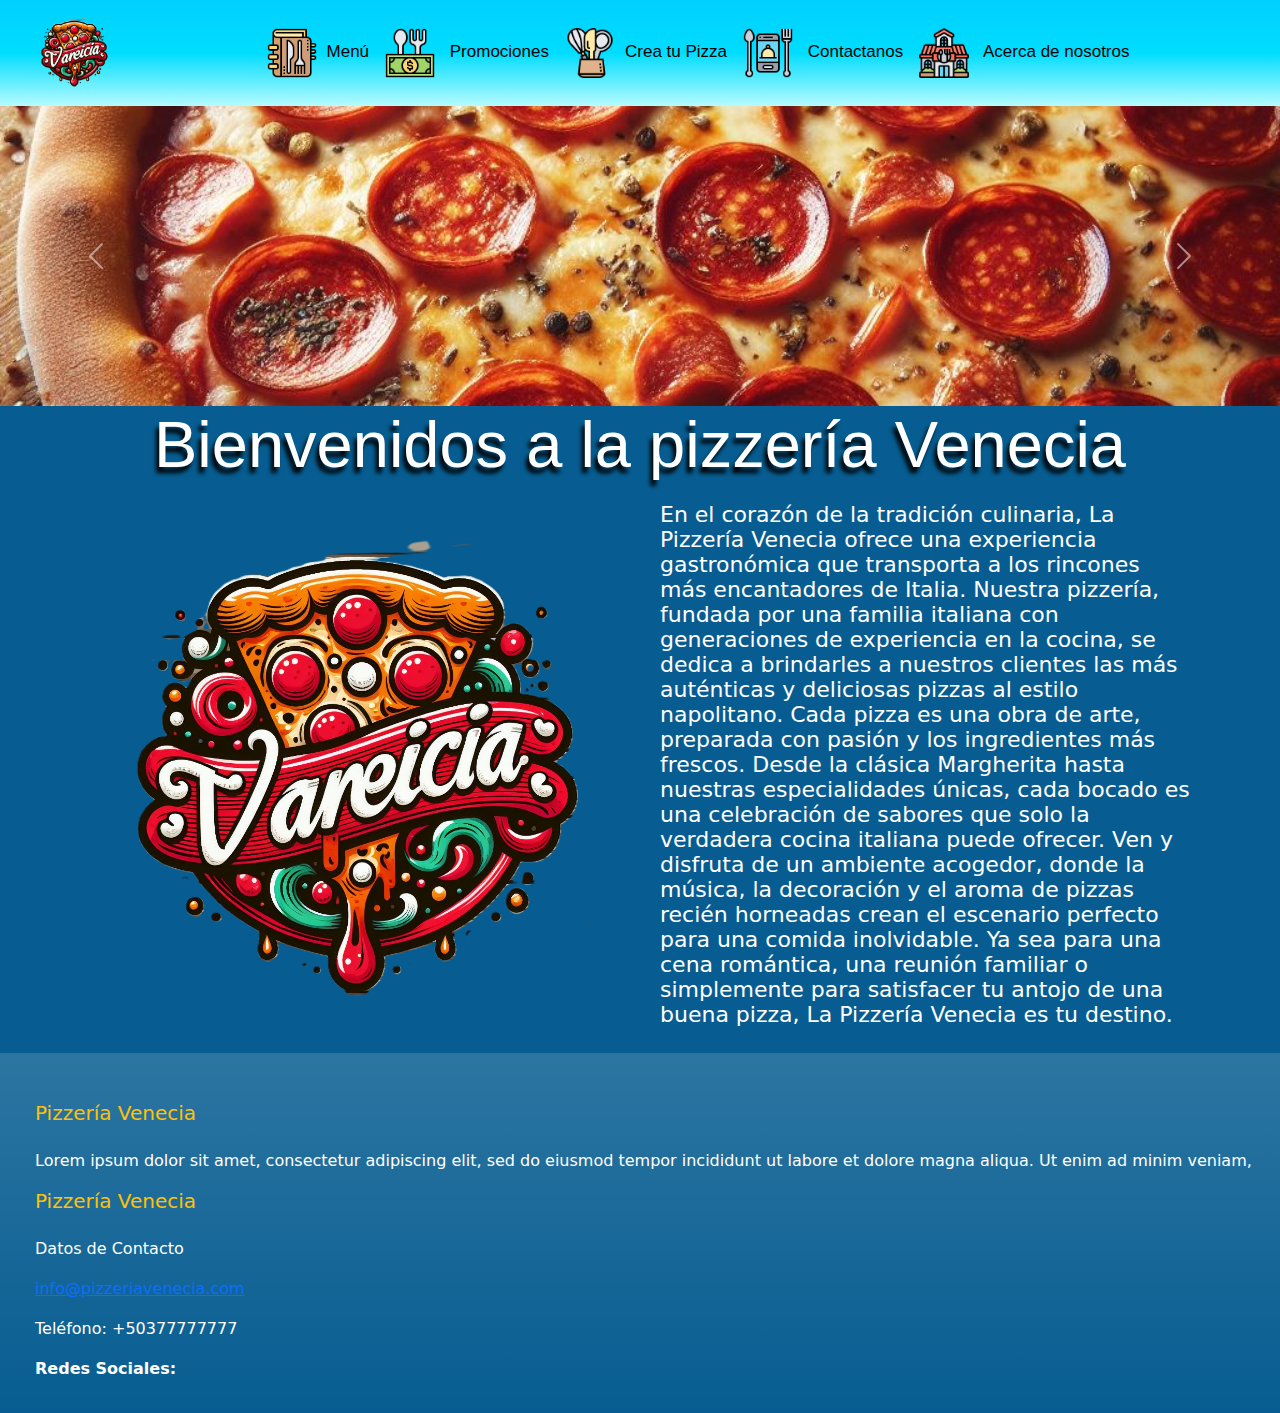
<file: Desafio1/Index.html>
<!doctype html>
<html lang="en">
  <head>
    <meta charset="utf-8">
    <meta name="viewport" content="width=device-width, initial-scale=1">
    <link rel="stylesheet" href="css/bootstrap.min.css">
    <link rel="stylesheet" href="css/style.css">
    <link rel="shortcut icon" href="img/Logopizzaicon.ico">
    <title>Pizzería Venecia</title>
    <nav class="navbar navbar-expand-lg">
        <div class="container-fluid">
          <a class="navbar-brand" href="Index.html" style="position: relative; width: 100px;">
            <div class="container-fluid" style="margin-right: -150px; margin-left: 10px;">
            <img src="img/Logopizza.png" alt="logo1" width="80px">
            </div>
          </a>
          <button class="navbar-toggler" type="button" data-bs-toggle="collapse" data-bs-target="#navbarSupportedContent" aria-controls="navbarSupportedContent" aria-expanded="false" aria-label="Toggle navigation" style="color: rgb(255, 64, 0); background: radial-gradient(rgb(246, 116, 116), yellow);">
            <span class="navbar-toggler-icon"></span>
          </button>
          <div class="collapse navbar-collapse" id="navbarSupportedContent">        
            <ul class="navbar-nav mx-auto mb-2 mb-lg-0">
              <li class="nav-item" >
                <a class="nav-link" aria-current="page" href="pages/productos.html"><img src="img/menu.png" class="imagevar"  width="50px">Menú</a>
              </li>
              <li class="nav-item">
                <a class="nav-link" href="pages/promociones.html"><img src="img/promo.png" class="imagevar" width="50px"> Promociones</a>
              </li>
              <li class="nav-item">
                <a class="nav-link" href="pages/Creatupizza.html"><img src="img/creatupizza.png" class="imagevar" width="50px">Crea tu Pizza</a>
              </li>
              <li class="nav-item">
                <a class="nav-link" href="pages/Contactanos.html"><img src="img/contactanos.png" class="imagevar" width="50px"> Contactanos</a>
              </li>
              <li class="nav-item">
                <a class="nav-link" href="pages/Acercade.html"><img src="img/about.png" class="imagevar" width="50px"> Acerca de nosotros</a>
              </li>
            </ul>
          </div>
        </div>
      </nav>
  </head>
  <body>
    <script src="js/bootstrap.min.js"></script>
    <div id="carouselExampleInterval" class="carousel slide" data-bs-ride="carousel">
        <div class="carousel-inner">
          <div class="carousel-item active" data-bs-interval="3000">
            <img src="img/Peperoni.jpeg" class="d-block w-100" style="height: 300px; object-fit:cover;" alt="...">
          </div>
          <div class="carousel-item" data-bs-interval="3000">
            <img src="img/pastas.jpeg" class="d-block w-100" style="height: 300px; object-fit: cover;" alt="...">
          </div>
          <div class="carousel-item" data-bs-interval="3000">
            <img src="img/pastelqueso.jpeg" class="d-block w-100" style="height: 300px; object-fit:cover;" alt="...">
          </div>
        </div>
        <button class="carousel-control-prev" type="button" data-bs-target="#carouselExampleInterval" data-bs-slide="prev">
          <span class="carousel-control-prev-icon" aria-hidden="true"></span>
          <span class="visually-hidden">Previous</span>
        </button>
        <button class="carousel-control-next" type="button" data-bs-target="#carouselExampleInterval" data-bs-slide="next">
          <span class="carousel-control-next-icon" aria-hidden="true"></span>
          <span class="visually-hidden">Next</span>
        </button>
      </div>
    </div>
    <h1 class="info">Bienvenidos a la pizzería Venecia</h1>
    <div class="container">
      <section class="About">
          <div class="about-image">
              <img src="img/Logopizza.png">
          </div>
          <div class="about-content">
              <p>En el corazón de la tradición culinaria, La Pizzería Venecia ofrece una experiencia gastronómica que transporta a los rincones más encantadores de Italia. Nuestra pizzería, fundada por una familia italiana con generaciones de experiencia en la cocina, se dedica a brindarles a nuestros clientes las más auténticas y deliciosas pizzas al estilo napolitano.
                Cada pizza es una obra de arte, preparada con pasión y los ingredientes más frescos. Desde la clásica Margherita hasta nuestras especialidades únicas, cada bocado es una celebración de sabores que solo la verdadera cocina italiana puede ofrecer.                
                Ven y disfruta de un ambiente acogedor, donde la música, la decoración y el aroma de pizzas recién horneadas crean el escenario perfecto para una comida inolvidable. Ya sea para una cena romántica, una reunión familiar o simplemente para satisfacer tu antojo de una buena pizza, La Pizzería Venecia  es tu destino.</p>
          </div>
      </section>
      </div>
    </body>
    <footer class="bg-gradient text-white pt-5 pb-3" >
              <div class=" text-lg-start" style="margin-left: 35px;">
            <h5 class="mb-4 font-weight-bold text-warning " style="text-align: start;">Pizzería Venecia</h5>
            <p>Lorem ipsum dolor sit amet, consectetur adipiscing elit, sed do eiusmod tempor incididunt ut labore et dolore magna aliqua. Ut enim ad minim veniam,</p>
            <h5 class="mb-4 font-weight-bold text-warning">Pizzería Venecia</h5>
            <p>
              <a>Datos de Contacto</a>
                <p><a href="mailto:info@pizzeriavenecia.com">info@pizzeriavenecia.com</a></p>
                <p><a>Teléfono: +50377777777</a></p>
                <p><strong>Redes Sociales:</strong></p>
              </a>
            </p>

          </div>

          </div>
        </div>
      </div>
    </footer>
</html>
</file>
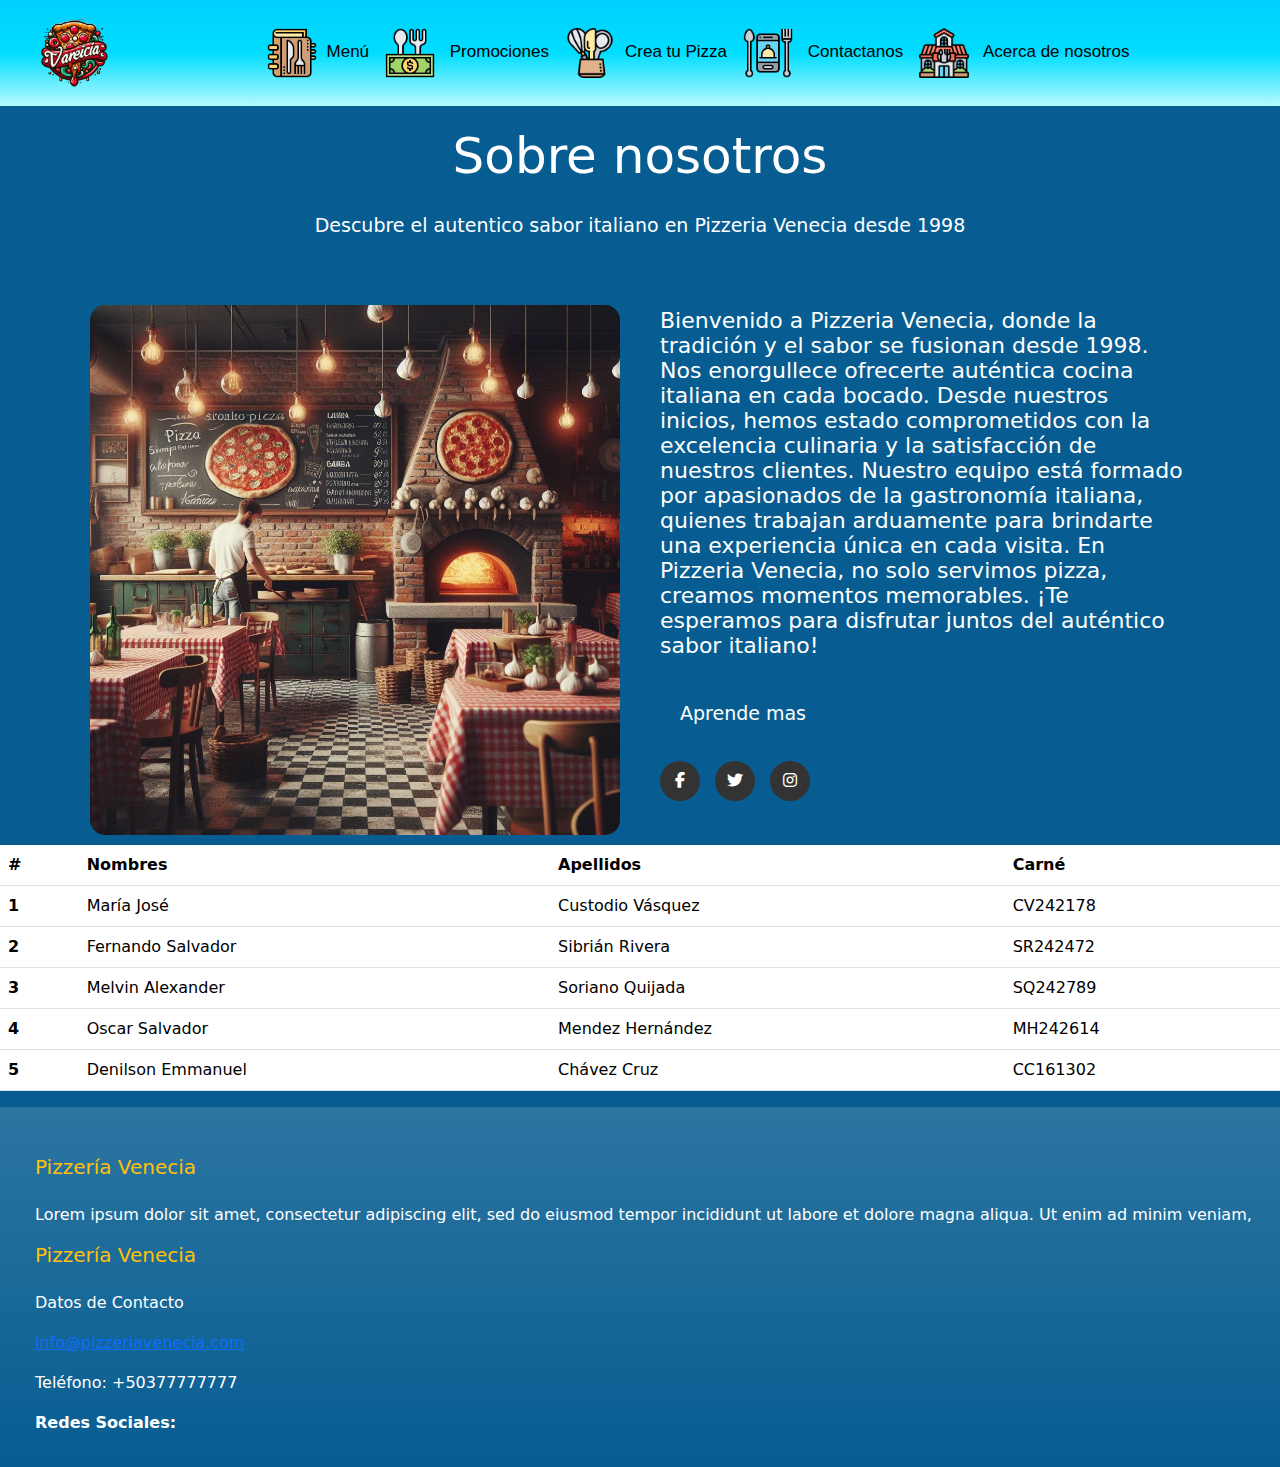
<file: Desafio1/pages/Acercade.html>
<!doctype html>
<html lang="en">
  <head>
    <meta charset="utf-8">
    <meta name="viewport" content="width=device-width, initial-scale=1">
    <link rel="stylesheet" type="text/css" href="https:/cdnjs.cloudflare.com/ajax/libs/font-awesome/6.3.0/css/all.min.css">
    <link rel="stylesheet" href="../css/bootstrap.min.css">
    <link rel="stylesheet" href="../css/style.css">
    <link rel="shortcut icon" href="../img/Logopizzaicon.ico">
    <title>Pizzería Venecia</title>
    <nav class="navbar navbar-expand-lg">
        <div class="container-fluid">
          <a class="navbar-brand" href="../Index.html" style="position: relative; width: 100px;">
            <div class="container-fluid" style="margin-right: -150px; margin-left: 10px;">
            <img src="../img/Logopizza.png" alt="logo1" width="80px">
            </div>
          </a>
          <button class="navbar-toggler" type="button" data-bs-toggle="collapse" data-bs-target="#navbarSupportedContent" aria-controls="navbarSupportedContent" aria-expanded="false" aria-label="Toggle navigation" style="color: rgb(255, 64, 0); background: radial-gradient(rgb(246, 116, 116), yellow);">
            <span class="navbar-toggler-icon"></span>
          </button>
          <div class="collapse navbar-collapse" id="navbarSupportedContent">        
            <ul class="navbar-nav mx-auto mb-2 mb-lg-0">
              <li class="nav-item" >
                <a class="nav-link" aria-current="page" href="../pages/productos.html"><img src="../img/menu.png" class="imagevar"  width="50px">Menú</a>
              </li>
              <li class="nav-item">
                <a class="nav-link" href="../pages/promociones.html"><img src="../img/promo.png" class="imagevar" width="50px"> Promociones</a>
              </li>
              <li class="nav-item">
                <a class="nav-link" href="../pages/Creatupizza.html"><img src="../img/creatupizza.png" class="imagevar" width="50px">Crea tu Pizza</a>
              </li>
              <li class="nav-item">
                <a class="nav-link" href="../pages/Contactanos.html"><img src="../img/contactanos.png" class="imagevar" width="50px"> Contactanos</a>
              </li>
              <li class="nav-item">
                <a class="nav-link" href="../pages/Acercade.html"><img src="../img/about.png" class="imagevar" width="50px"> Acerca de nosotros</a>
              </li>
            </ul>
          </div>
        </div>
      </nav>
  </head>
<body>
  <script src="../js/bootstrap.min.js"></script>
    <div class="heading">
<h1>Sobre nosotros</h1>
<p>Descubre el autentico sabor italiano en Pizzeria Venecia desde 1998</p>
</div>
<div class="container">
        <section class="About">
            <div class="about-image">
                <img src="../img/about.jpeg">
            </div>
            <div class="about-content">
                <p>Bienvenido a Pizzeria Venecia, donde la tradición y el sabor se fusionan desde 1998. Nos enorgullece ofrecerte auténtica cocina italiana en cada bocado. Desde nuestros inicios, hemos estado comprometidos con la excelencia culinaria y la satisfacción de nuestros clientes. Nuestro equipo está formado por apasionados de la gastronomía italiana, quienes trabajan arduamente para brindarte una experiencia única en cada visita. En Pizzeria Venecia, no solo servimos pizza, creamos momentos memorables. ¡Te esperamos para disfrutar juntos del auténtico sabor italiano!</p>
                <a href="" class="read-more">Aprende mas</a>
                <div class="social-links">
                    <br>
                    <a href="#"><i class="fab fa-facebook-f"></i></a>
                    <a href="#"><i class="fab fa-twitter"></i></a>
                    <a href="#"><i class="fab fa-instagram"></i></a>
                </div>
            </div>
        </section>
        </div>
    </div>
</div> 
<table class="table">
  <thead>
    <tr>
      <th scope="col">#</th>
      <th scope="col">Nombres</th>
      <th scope="col">Apellidos</th>
      <th scope="col">Carné</th>
    </tr>
  </thead>
  <tbody>
    <tr>
      <th scope="row">1</th>
      <td>María José</td>
      <td>Custodio Vásquez</td>
      <td>CV242178</td>
    </tr>
    <tr>
      <th scope="row">2</th>
      <td>Fernando Salvador</td>
      <td>Sibrián Rivera</td>
      <td>SR242472</td>
    </tr>
    <tr>
      <th scope="row">3</th>
      <td> Melvin Alexander</td>
      <td>Soriano Quijada</td>
      <td>SQ242789</td>
    </tr>
    <tr>
      <th scope="row">4</th>
      <td>Oscar Salvador</td>
      <td>Mendez Hernández</td>
      <td>MH242614</td>
    </tr>
    <tr>
      <th scope="row">5</th>
      <td>Denilson Emmanuel</td>
      <td>Chávez Cruz</td>
      <td>CC161302</td>
    </tr>
  </tbody>
</table>
</body>
<footer class="bg-gradient text-white pt-5 pb-3" >
  <div class=" text-lg-start" style="margin-left: 35px;">
<h5 class="mb-4 font-weight-bold text-warning " style="text-align: start;">Pizzería Venecia</h5>
<p>Lorem ipsum dolor sit amet, consectetur adipiscing elit, sed do eiusmod tempor incididunt ut labore et dolore magna aliqua. Ut enim ad minim veniam,</p>
<h5 class="mb-4 font-weight-bold text-warning">Pizzería Venecia</h5>
<p>
  <a>Datos de Contacto</a>
    <p><a href="mailto:info@pizzeriavenecia.com">info@pizzeriavenecia.com</a></p>
    <p><a>Teléfono: +50377777777</a></p>
    <p><strong>Redes Sociales:</strong></p>
  </a>
</p>

</div>

</div>
</div>
</div>
</footer>
</html>
</file>
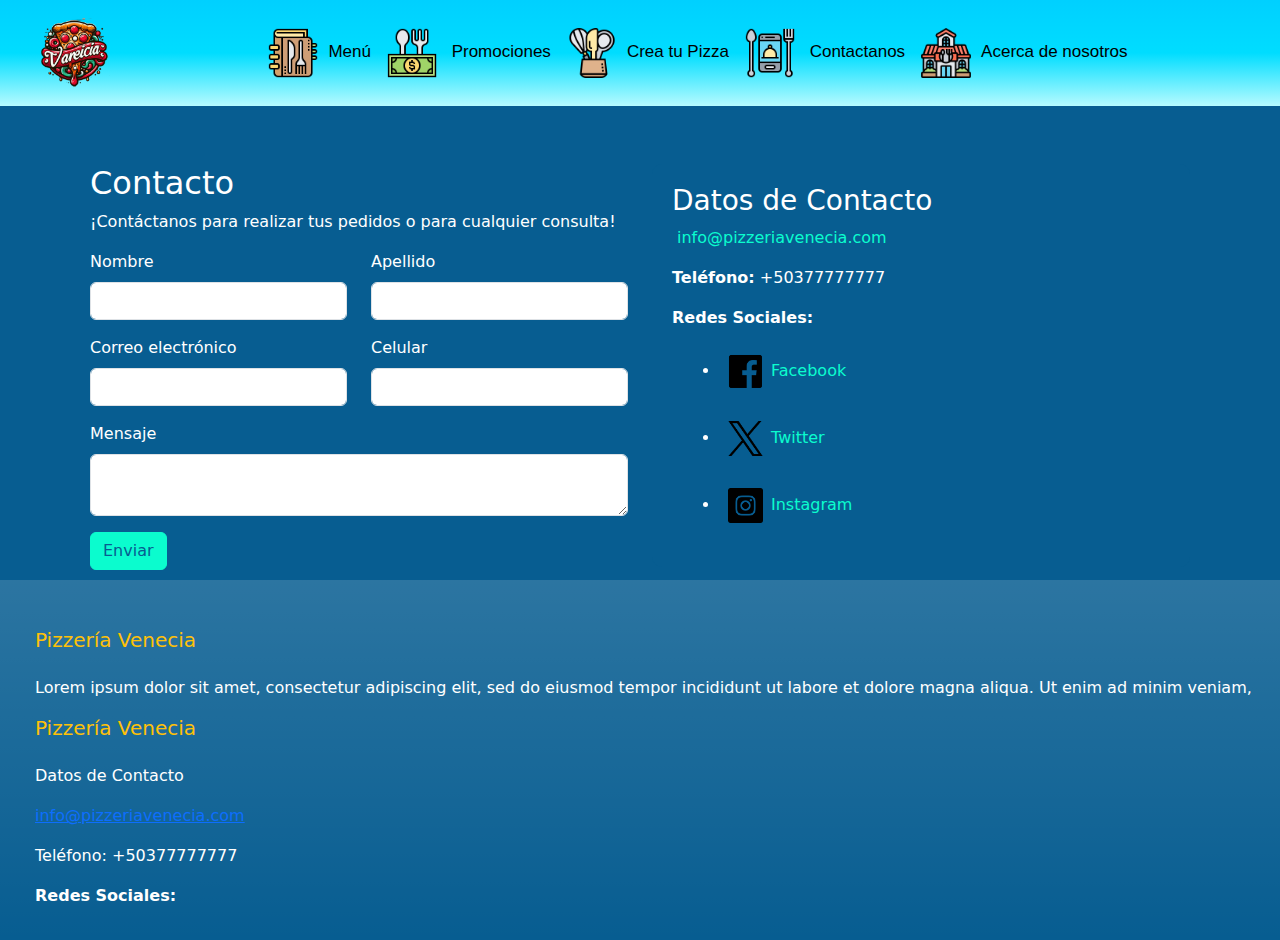
<file: Desafio1/pages/Contactanos.html>
<!DOCTYPE html>
<html lang="en">
<head>
    <meta charset="UTF-8">
    <meta name="viewport" content="width=device-width, initial-scale=1.0">
    <title>Pizzeria Venecia</title>
    <link rel="stylesheet" href="../css/bootstrap.min.css" >
    <link rel="stylesheet" href="../css/style.css">
    <link rel="shortcut icon" href="../img/Logopizzaicon.ico">
           <nav class="navbar navbar-expand-lg">
        <div class="container-fluid">
          <a class="navbar-brand" href="../Index.html" style="position: relative; width: 100px;">
            <div class="container-fluid" style="margin-right: -150px; margin-left: 10px;">
            <img src="../img/Logopizza.png" alt="logo1" width="80px">
            </div>
          </a>
          <button class="navbar-toggler" type="button" data-bs-toggle="collapse" data-bs-target="#navbarSupportedContent" aria-controls="navbarSupportedContent" aria-expanded="false" aria-label="Toggle navigation" style="color: rgb(255, 64, 0); background: radial-gradient(rgb(246, 116, 116), yellow);">
            <span class="navbar-toggler-icon"></span>
          </button>
          <div class="collapse navbar-collapse" id="navbarSupportedContent">        
            <ul class="navbar-nav mx-auto mb-2 mb-lg-0">
              <li class="nav-item" >
                <a class="nav-link" aria-current="page" href="../pages/productos.html"><img src="../img/menu.png" class="imagevar"  width="50px">Menú</a>
              </li>
              <li class="nav-item">
                <a class="nav-link" href="../pages/promociones.html"><img src="../img/promo.png" class="imagevar" width="50px"> Promociones</a>
              </li>
              <li class="nav-item">
                <a class="nav-link" href="../pages/Creatupizza.html"><img src="../img/creatupizza.png" class="imagevar" width="50px">Crea tu Pizza</a>
              </li>
              <li class="nav-item">
                <a class="nav-link" href="../pages/Contactanos.html"><img src="../img/contactanos.png" class="imagevar" width="50px"> Contactanos</a>
              </li>
              <li class="nav-item">
                <a class="nav-link" href="../pages/Acercade.html"><img src="../img/about.png" class="imagevar" width="50px">Acerca de nosotros</a>
              </li>
            </ul>
          </div>
        </div>
      </nav>
</head>
<body>
  <div class="contus">

    <div class="container mt-5">
        <div class="row">
            <div class="col-md-6">
                <h2>Contacto</h2>
                <p>¡Contáctanos para realizar tus pedidos o para cualquier consulta!</p>
                <form>
                    <div class="row mb-3">
                        <div class="col-md-6">
                            <label for="exampleInputNombre" class="form-label">Nombre</label>
                            <input type="text" class="form-control" id="exampleInputNombre">
                        </div>
                        <div class="col-md-6">
                            <label for="exampleInputApellido" class="form-label">Apellido</label>
                            <input type="text" class="form-control" id="exampleInputApellido">
                        </div>
                    </div>
                    <div class="row mb-3">
                        <div class="col-md-6">
                            <label for="exampleInputEmail" class="form-label">Correo electrónico</label>
                            <input type="email" class="form-control" id="exampleInputEmail">
                        </div>
                        <div class="col-md-6">
                            <label for="exampleInputCelular" class="form-label">Celular</label>
                            <input type="tel" class="form-control" id="exampleInputCelular">
                        </div>
                    </div>
                    <div class="mb-3">
                        <label for="exampleInputMensaje" class="form-label">Mensaje</label>
                        <textarea class="form-control" id="exampleInputMensaje"></textarea>
                    </div>
                    <button type="submit" class="btn btn-primary">Enviar</button>
                </form>
            </div>
            <div class="col-md-6">
                <div class="contact-info">
                    <h3>Datos de Contacto</h3>
                    <p><i class="fas fa-envelope"></i> <a href="mailto:info@pizzeriavenecia.com">info@pizzeriavenecia.com</a></p>
                    <p><strong>Teléfono:</strong> +50377777777</p>
                    <p><strong>Redes Sociales:</strong></p>
                    <ul>
                        <li class="lh-lg m-3"><a href="#"><img src="../img/redes/facebook.png" width="35px" class="m-2">Facebook</a></li>
                        <li class="lh-lg m-3"><a href="#"><img src="../img/redes/twiterx.png" width="35px" class="m-2">Twitter</a></li>
                        <li class="lh-lg m-3"><a href="#"><img src="../img/redes/instagram.png" width="35px" class="m-2">Instagram</a></li>
                    </ul>
                </div>
            </div>
        </div>
    </div>
  </div>
    <script src="../js/bootstrap.min.js"></script>
</body>
<footer class="bg-gradient text-white pt-5 pb-3" >
  <div class=" text-lg-start" style="margin-left: 35px;">
<h5 class="mb-4 font-weight-bold text-warning " style="text-align: start;">Pizzería Venecia</h5>
<p>Lorem ipsum dolor sit amet, consectetur adipiscing elit, sed do eiusmod tempor incididunt ut labore et dolore magna aliqua. Ut enim ad minim veniam,</p>
<h5 class="mb-4 font-weight-bold text-warning">Pizzería Venecia</h5>
<p>
  <a>Datos de Contacto</a>
    <p><a href="mailto:info@pizzeriavenecia.com">info@pizzeriavenecia.com</a></p>
    <p><a>Teléfono: +50377777777</a></p>
    <p><strong>Redes Sociales:</strong></p>
  </a>
</p>

</div>

</div>
</div>
</div>
</footer>
</html>
</file>
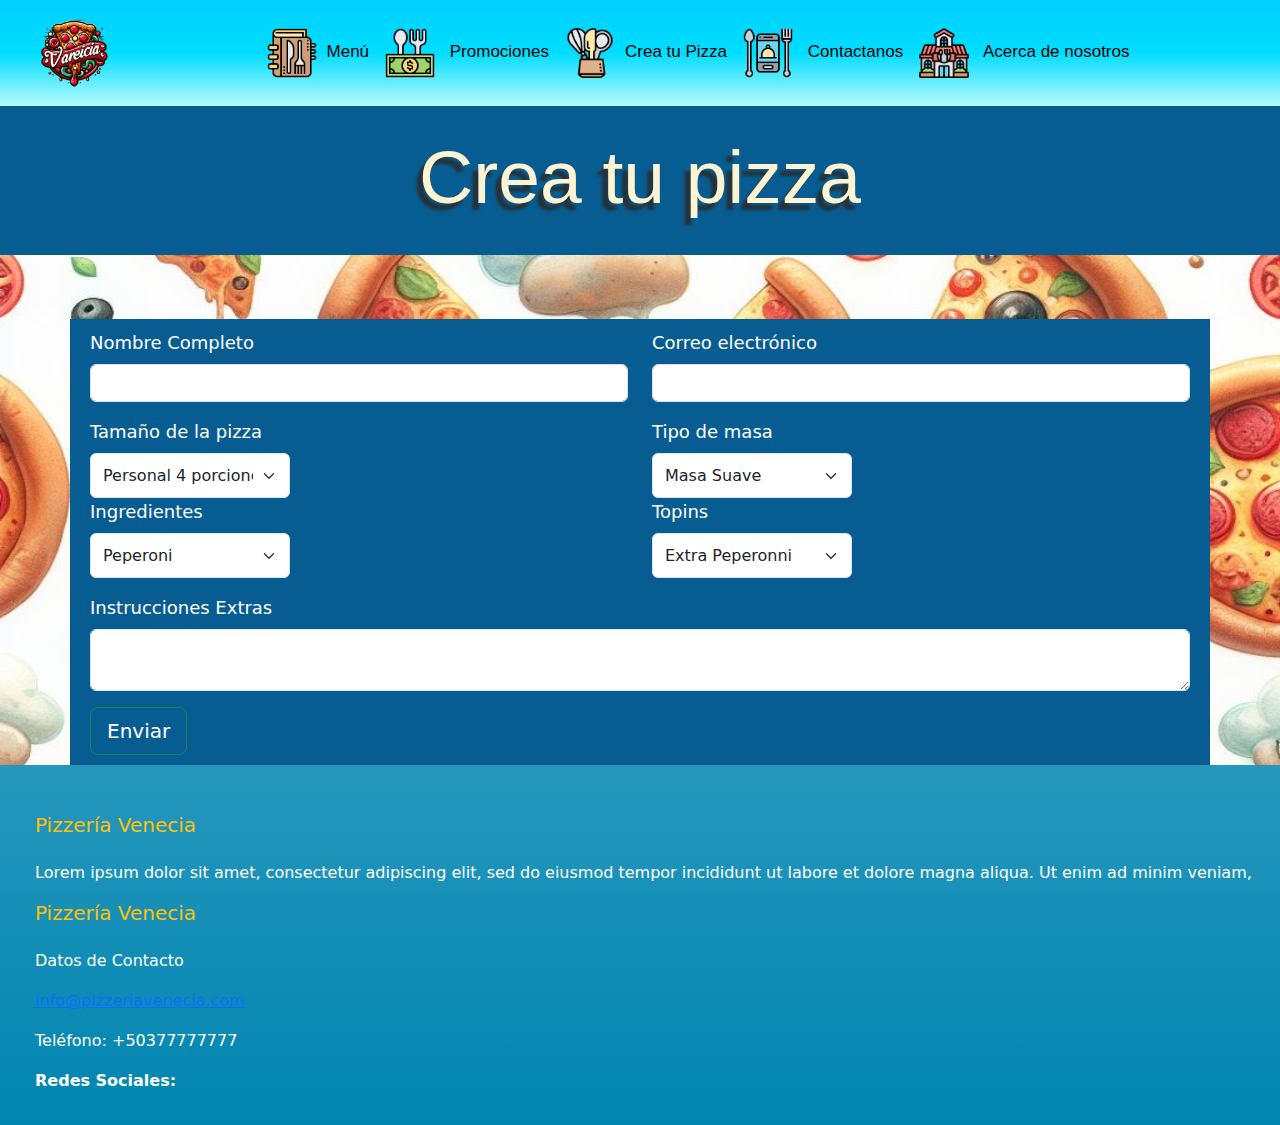
<file: Desafio1/pages/Creatupizza.html>
<!doctype html>
<html lang="en">
  <head>
    <meta charset="utf-8">
    <meta name="viewport" content="width=device-width, initial-scale=1">
    <link rel="stylesheet" href="../css/bootstrap.min.css">
    <link rel="stylesheet" href="../css/style.css">
    <link rel="shortcut icon" href="../img/Logopizzaicon.ico">

    <a rel="nav-item" href="../Index.html"></a>
    <title>Pizzería Venecia</title>
    <nav class="navbar navbar-expand-lg">
        <div class="container-fluid">
          <a class="navbar-brand" href="../Index.html" style="position: relative; width: 100px;">
            <div class="container-fluid" style="margin-right: -150px; margin-left: 10px;">
            <img src="../img/Logopizza.png" alt="logo1" width="80px">
            </div>
          </a>
          <button class="navbar-toggler" type="button" data-bs-toggle="collapse" data-bs-target="#navbarSupportedContent" aria-controls="navbarSupportedContent" aria-expanded="false" aria-label="Toggle navigation" style="color: rgb(255, 64, 0); background: radial-gradient(rgb(246, 116, 116), yellow);">
            <span class="navbar-toggler-icon"></span>
          </button>
          <div class="collapse navbar-collapse" id="navbarSupportedContent">        
            <ul class="navbar-nav mx-auto mb-2 mb-lg-0">
              <li class="nav-item" >
                <a class="nav-link" aria-current="page" href="../pages/productos.html"><img src="../img/menu.png" class="imagevar"  width="50px">Menú</a>
              </li>
              <li class="nav-item">
                <a class="nav-link" href="../pages/promociones.html"><img src="../img/promo.png" class="imagevar" width="50px"> Promociones</a>
              </li>
              <li class="nav-item">
                <a class="nav-link" href="../pages/Creatupizza.html" ><img src="../img/creatupizza.png" class="imagevar" width="50px">Crea tu Pizza</a>
              </li>
              <li class="nav-item">
                <a class="nav-link" href="../pages/Contactanos.html"><img src="../img/contactanos.png" class="imagevar" width="50px"> Contactanos</a>
              </li>
              <li class="nav-item">
                <a class="nav-link" href="../pages/Acercade.html"><img src="../img/about.png" class="imagevar" width="50px"> Acerca de nosotros</a>
              </li>
            </ul>
          </div>
        </div>
      </nav>
  </head>
 
  <body class="master">
     <script src="../js/bootstrap.min.js"></script>
  
  
     <div class="piedra">
    <h1 class="text-center topic">Crea tu pizza</h1>
  </div>
    <div class="container col-10 tijeras mx-auto">
      <form>
        <div class="row mb-3">
            <div class="col-md-6">
                <label for="InputNombre" class="form-label">Nombre Completo</label>
                <input type="text" class="form-control" id="InputNombre" required>
            </div>
            <div class="col-md-6">
                <label for="InputApellido" class="form-label">Correo electrónico</label>
                <input type="email" class="form-control" id="InputApellido" required>
            </div>
        </div>
        <div class="row mb-3">
            <div class="col-md-6">
                <label for="InputEmail" class="form-label">Tamaño de la pizza</label>
                <select id="size" class="seleccion form-select">
                  <option value="personal">Personal 4 porciones</option>
                  <option value="familiar">Familiar 8 porciones</option>
                  <option value="extragrande">Extragande 12 porciones</option>
                  <option value="gigante">Gigante 16 porciones</option>
                  <option value="mounstruosa">Mounstruosa 20 porciones</option>

                </select>
            </div>
            <div class="col-md-6">
                <label for="exampleInputCelular" class="form-label">Tipo de masa</label>
                <select id="size" class="seleccion form-select">
                  <option value="personal">Masa Suave</option>
                  <option value="familiar">Masa delgada</option>
                  <option value="extragrande">Rellana de Queso</option>
                </select>
            </div>
            <div class="col-md-6">
              <label for="exampleInputCelular" class="form-label">Ingredientes</label>
              <select id="size" class="seleccion form-select">
                <option value="personal">Peperoni</option>
                <option value="familiar">Carne</option>
                <option value="extragrande">Solo Queso</option>
                <option value="extragrande">Tocino</option>
                <option value="extragrande">Salchicha italiana</option>
                <option value="extragrande">Tomate</option>
              </select>
          </div>
          <div class="col-md-6">
            <label for="exampleInputCelular" class="form-label">Topins</label>
            <select id="size" class="seleccion form-select">
              <option value="personal">Extra Peperonni</option>
              <option value="familiar">Hongos</option>
              <option value="extragrande">Jalapeños</option>
              <option value="extragrande">Piña</option>
              <option value="extragrande">Espinaca</option>
              <option value="extragrande">Queso y Carne</option>
            </select>
        </div> 
        </div>
        
        <div class="mb-3">
            <label for="exampleInputMensaje" class="form-label">Instrucciones Extras</label>
            <textarea class="form-control" id="exampleInputMensaje"></textarea>
        </div>
        <button type="submit" class="btn btn-outline-success btn-lg btnEnviar">Enviar</button>
    </form>
  </div>
</div>
    </div>
  </body>
  <footer class="bg-gradient text-white pt-5 pb-3" style="background-color: rgb(0, 133, 177);">
    <div class=" text-lg-start" style="margin-left: 35px;">
  <h5 class="mb-4 font-weight-bold text-warning " style="text-align: start;">Pizzería Venecia</h5>
  <p>Lorem ipsum dolor sit amet, consectetur adipiscing elit, sed do eiusmod tempor incididunt ut labore et dolore magna aliqua. Ut enim ad minim veniam,</p>
  <h5 class="mb-4 font-weight-bold text-warning">Pizzería Venecia</h5>
  <p>
    <a>Datos de Contacto</a>
      <p><a href="mailto:info@pizzeriavenecia.com">info@pizzeriavenecia.com</a></p>
      <p><a>Teléfono: +50377777777</a></p>
      <p><strong>Redes Sociales:</strong></p>
    </a>
  </p>

</div>

</div>
</div>
</div>
</footer>
</html>
</file>
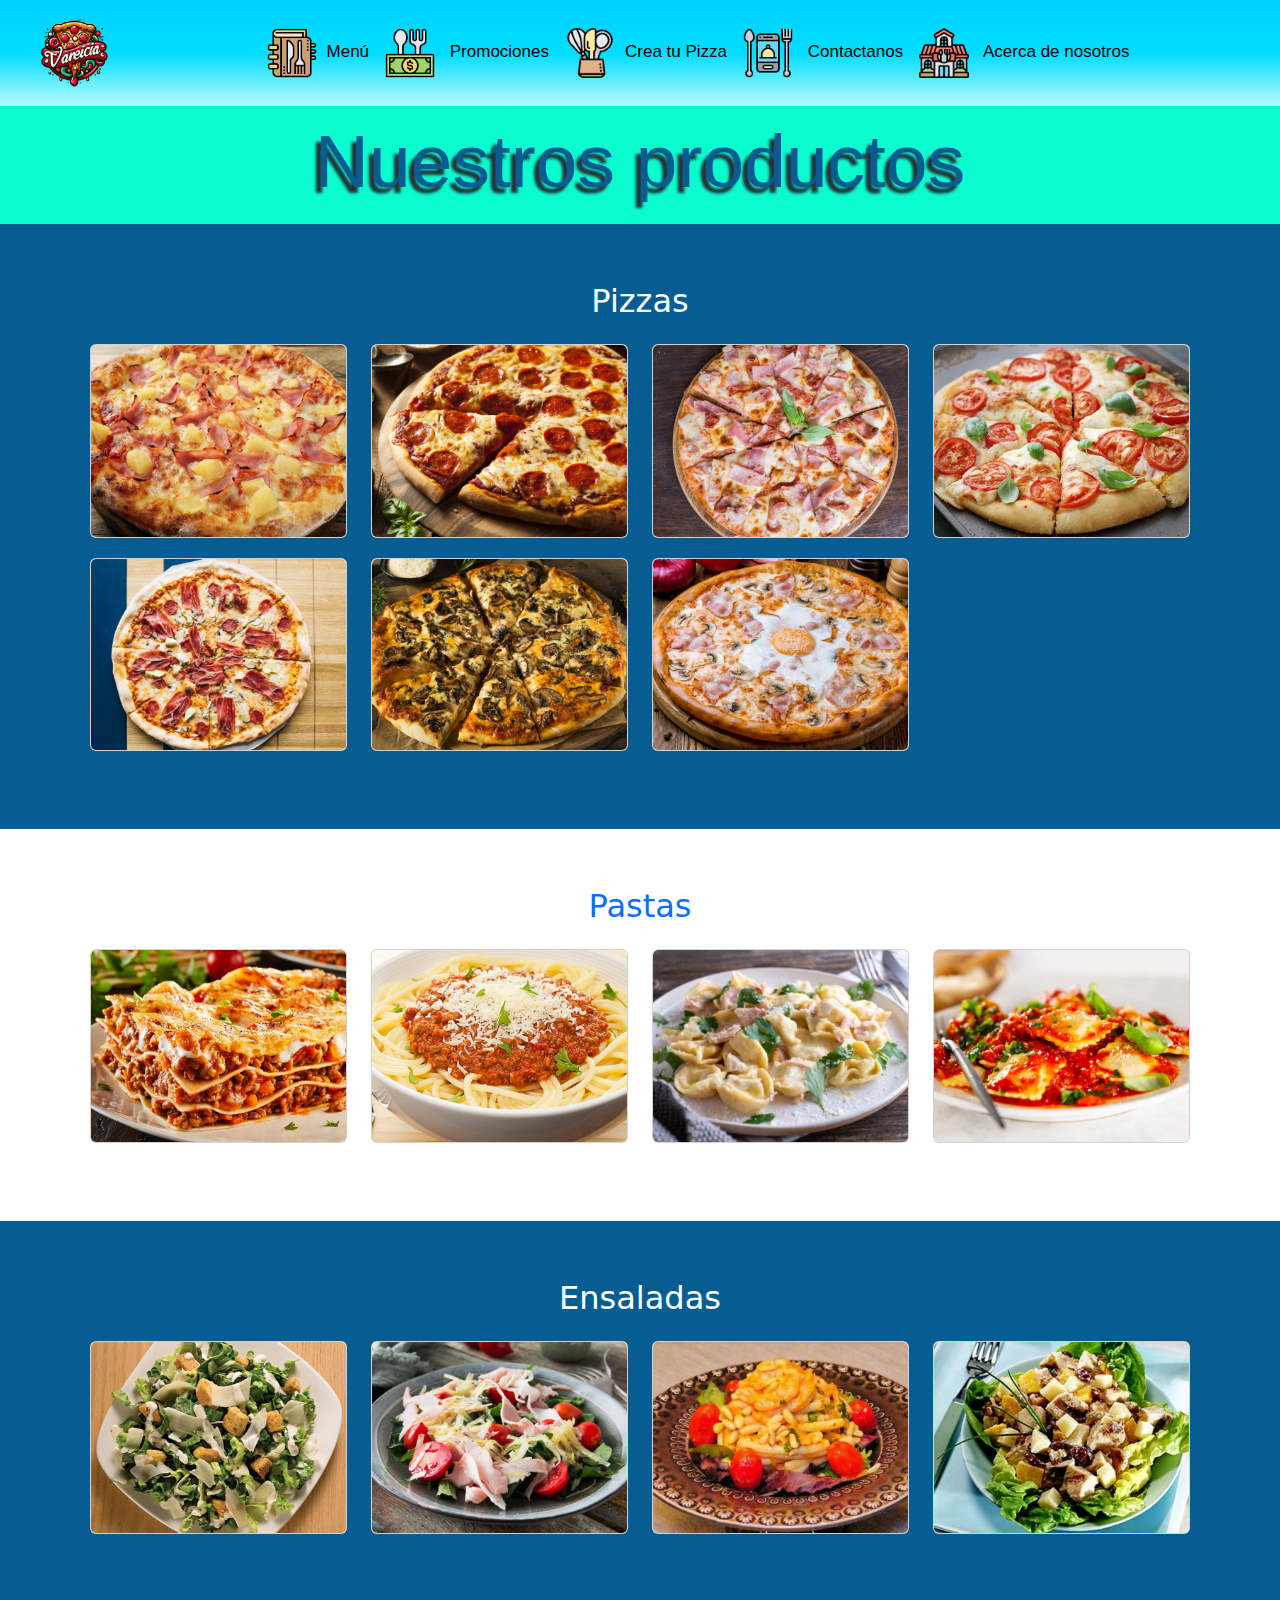
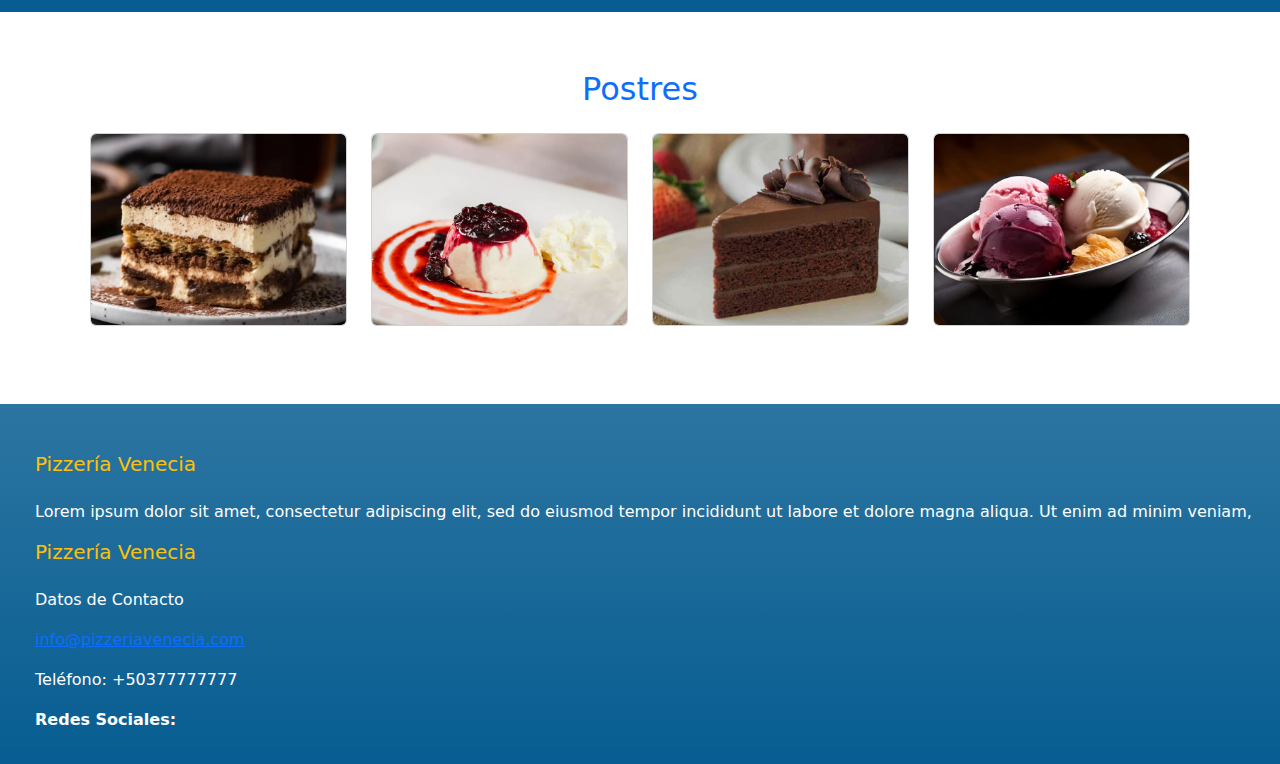
<file: Desafio1/pages/productos.html>
<!DOCTYPE html>
<html lang="en">
<head>
    <meta charset="utf-8">
    <meta name="viewport" content="width=device-width, initial-scale=1">
    <link rel="stylesheet" href="../css/bootstrap.min.css">
    <link rel="stylesheet" href="../css/style.css">
    <link rel="shortcut icon" href="../img/Logopizzaicon.ico">

    <a rel="nav-item" href="../Index.html"></a>
    <title>Pizzería Venecia</title>
    <nav class="navbar navbar-expand-lg">
        <div class="container-fluid">
          <a class="navbar-brand" href="../Index.html" style="position: relative; width: 100px;">
            <div class="container-fluid" style="margin-right: -150px; margin-left: 10px;">
            <img src="../img/Logopizza.png" alt="logo1" width="80px">
            </div>
          </a>
          <button class="navbar-toggler" type="button" data-bs-toggle="collapse" data-bs-target="#navbarSupportedContent" aria-controls="navbarSupportedContent" aria-expanded="false" aria-label="Toggle navigation" style="color: rgb(255, 64, 0); background: radial-gradient(rgb(246, 116, 116), yellow);">
            <span class="navbar-toggler-icon"></span>
          </button>
          <div class="collapse navbar-collapse" id="navbarSupportedContent">        
            <ul class="navbar-nav mx-auto mb-2 mb-lg-0">
              <li class="nav-item" >
                <a class="nav-link" aria-current="page" href="../pages/productos.html"><img src="../img/menu.png" class="imagevar"  width="50px">Menú</a>
              </li>
              <li class="nav-item">
                <a class="nav-link" href="../pages/promociones.html"><img src="../img/promo.png" class="imagevar" width="50px"> Promociones</a>
              </li>
              <li class="nav-item">
                <a class="nav-link" href="../pages/Creatupizza.html" ><img src="../img/creatupizza.png" class="imagevar" width="50px">Crea tu Pizza</a>
              </li>
              <li class="nav-item">
                <a class="nav-link" href="../pages/Contactanos.html"><img src="../img/contactanos.png" class="imagevar" width="50px"> Contactanos</a>
              </li>
              <li class="nav-item">
                <a class="nav-link" href="../pages/Acercade.html"><img src="../img/about.png" class="imagevar" width="50px"> Acerca de nosotros</a>
              </li>
            </ul>
          </div>
        </div>
      </nav>
</head>
<body>

<!-- Titulo principal de menu -->
<section class="jumbotron">
    <div class="container topicont">
        <h1 class="text-center topicprod">Nuestros productos</h1>
</section>
<!-- Pizza seccion -->
<section class="p-5" style="background-color: #075D91;">
    <div class="container">
        <h2 class="text-center pb-3 text-white">Pizzas</h2>
        <div class="row">
             <!-- estructura para agregar o quitar pizzas -->
            <div class="col-md-3">
                <div class="card">
                    <img src="../img/imgpro/pizzahawaiana.jpg" class="card-img-top" alt="Pizza Hawaiana">
                    <div class="overlay"></div>
                    <div class="text">Pizza Hawaiana<br>$22</div>
                </div>
            </div>
            <!-- Pizzas agregadas con la estructura anterior -->
            <div class="col-md-3">
                <div class="card">
                    <img src="../img/imgpro/pizzapepperoni.jpg" class="card-img-top" alt="Pizza Pepperoni">
                    <div class="overlay"></div>
                    <div class="text">Pizza Pepperoni<br>$18</div>
                </div>
            </div>
            <div class="col-md-3">
                <div class="card">
                    <img src="../img/imgpro/pizzajamon.jpg" class="card-img-top" alt="Pizza jamon">
                    <div class="overlay"></div>
                    <div class="text">Pizza Jamón<br>$18</div>
                </div>
            </div>
             <div class="col-md-3">
                <div class="card">
                    <img src="../img/imgpro/pizzamargherita.jpg" class="card-img-top" alt="Pizza Margherita">
                    <div class="overlay"></div>
                    <div class="text">Pizza Margherita<br>$25</div>
                </div>
            </div>
             <div class="col-md-3">
                <div class="card">
                    <img src="../img/imgpro/pizzatocino.jpg" class="card-img-top" alt="Pizza Tocino">
                    <div class="overlay"></div>
                    <div class="text">Pizza Tocino<br>$22</div>
                </div>
            </div>
             <div class="col-md-3">
                <div class="card">
                    <img src="../img/imgpro/pizzahongos.jpg" class="card-img-top" alt="Pizza Hongos">
                    <div class="overlay"></div>
                    <div class="text">Pizza Hongos<br>$21</div>
                </div>
            </div>
            <div class="col-md-3">
                <div class="card">
                    <img src="../img/imgpro/pizzacarbonara.jpg" class="card-img-top" alt="Pizza Carbonara">
                    <div class="overlay"></div>
                    <div class="text">Pizza Carbonara<br>$23</div>
                </div>
            </div>
        </div>
    </div>
</section>
<!-- Pastas Titulo -->
<section class="p-5" style="background-color: white;">
    <div class="container">
        <h2 class="text-center pb-3 text-primary">Pastas</h2>
        <!-- Estructura para agregar pastas -->
        <div class="row">
           <!-- estructura para agregar o quitar pastas -->
            <div class="col-md-3">
                <div class="card">
                    <img src="../img/imgpro/pastalasagna.jpg" class="card-img-top" alt="Lasagna">
                    <div class="overlay"></div>
                    <div class="text">Lasagna<br>$9.50</div>
                </div>
            </div>
            <!-- Pastas agregadas con la estructura anterior -->
            <div class="col-md-3">
                <div class="card">
                    <img src="../img/imgpro/pastaspaghetti.jpg" class="card-img-top" alt="Spaghetti">
                    <div class="overlay"></div>
                    <div class="text">Spaghetti<br>$7</div>
                </div>
            </div>
            <div class="col-md-3">
                <div class="card">
                    <img src="../img/imgpro/pastatortelli.jpg" class="card-img-top" alt="Tortelli">
                    <div class="overlay"></div>
                    <div class="text">Tortelli<br>$7.50</div>
                </div>
            </div>
            <div class="col-md-3">
                <div class="card">
                    <img src="../img/imgpro/pastaravioli.jpg" class="card-img-top" alt="Ravioli">
                    <div class="overlay"></div>
                    <div class="text">Ravioli<br>$8.50</div>
                </div>
            </div>
        </div>
    </div>
</section>
<!-- Ensaladas seccion -->
<section class="p-5" style="background-color: #075D91;">
    <div class="container">
        <h2 class="text-center pb-3 text-white">Ensaladas</h2>
        <div class="row">
            <!-- Estructura a seguir para quitar o agregar ensaladas -->
            <div class="col-md-3">
                <div class="card">
                    <img src="../img/imgpro/ensaladacaesar.jpg" class="card-img-top" alt="Ensalada Caesar">
                    <div class="overlay"></div>
                    <div class="text">Ensalada Caesar<br>$9.50</div>
                </div>
            </div>
            <!-- Ensaladas agregadas con la estructura de antes -->
            <div class="col-md-3">
                <div class="card">
                    <img src="../img/imgpro/ensaladacapricciosa.jpg" class="card-img-top" alt="Ensalada Capricciosa">
                    <div class="overlay"></div>
                    <div class="text">Ensalada Capricciosa<br>$8.50</div>
                </div>
            </div>
            <div class="col-md-3">
                <div class="card">
                    <img src="../img/imgpro/ensaladalunarossa.jpg" class="card-img-top" alt="Ensalada Luna Rossa">
                    <div class="overlay"></div>
                    <div class="text">Ensalada Luna Rossa<br>$8</div>
                </div>
            </div>
            <div class="col-md-3">
                <div class="card">
                    <img src="../img/imgpro/ensaladacaligola.jpg" class="card-img-top" alt="Ensalada Caligola">
                    <div class="overlay"></div>
                    <div class="text">Ensalada Caligola<br>$7.50</div>
                </div>
            </div>
        </div>
    </div>
</section>
<!-- Postres seccion -->
<section class="p-5" style="background-color: white;">
    <div class="container">
        <h2 class="text-center pb-3 text-primary">Postres</h2>
        <div class="row">
            <!-- Estructura a seguir para agregar mas postres -->
            <div class="col-md-3">
                <div class="card">
                    <img src="../img/imgpro/postretiramisu.jpg" class="card-img-top" alt="Tiramisú">
                    <div class="overlay"></div>
                    <div class="text">Tiramisú<br>$5</div>
                </div>
            </div>
            <!-- Postres agregados con la estructura anterior -->
            <div class="col-md-3">
                <div class="card">
                    <img src="../img/imgpro/postrepannacotta.jpg" class="card-img-top" alt="Panna Cotta">
                    <div class="overlay"></div>
                    <div class="text">Panna Cotta<br>$4.50</div>
                </div>
            </div>
            <div class="col-md-3">
                <div class="card">
                    <img src="../img/imgpro/postrechocolate.jpg" class="card-img-top" alt="Pastel de Chocolate">
                    <div class="overlay"></div>
                    <div class="text">Pastel de Chocolate<br>$4.25</div>
                </div>
            </div>
            <div class="col-md-3">
                <div class="card">
                    <img src="../img/imgpro/postregelato.jpg" class="card-img-top" alt="Gelato">
                    <div class="overlay"></div>
                    <div class="text">Gelato<br>$4.50</div>
                </div>
            </div>
        </div>
    </div>
</section>
<script src="../js/bootstrap.min.js"></script>
</body>
<footer class="bg-gradient text-white pt-5 pb-3" >
    <div class=" text-lg-start" style="margin-left: 35px;">
  <h5 class="mb-4 font-weight-bold text-warning " style="text-align: start;">Pizzería Venecia</h5>
  <p>Lorem ipsum dolor sit amet, consectetur adipiscing elit, sed do eiusmod tempor incididunt ut labore et dolore magna aliqua. Ut enim ad minim veniam,</p>
  <h5 class="mb-4 font-weight-bold text-warning">Pizzería Venecia</h5>
  <p>
    <a>Datos de Contacto</a>
      <p><a href="mailto:info@pizzeriavenecia.com">info@pizzeriavenecia.com</a></p>
      <p><a>Teléfono: +50377777777</a></p>
      <p><strong>Redes Sociales:</strong></p>
    </a>
  </p>

</div>

</div>
</div>
</div>
</footer>
</html>
</file>
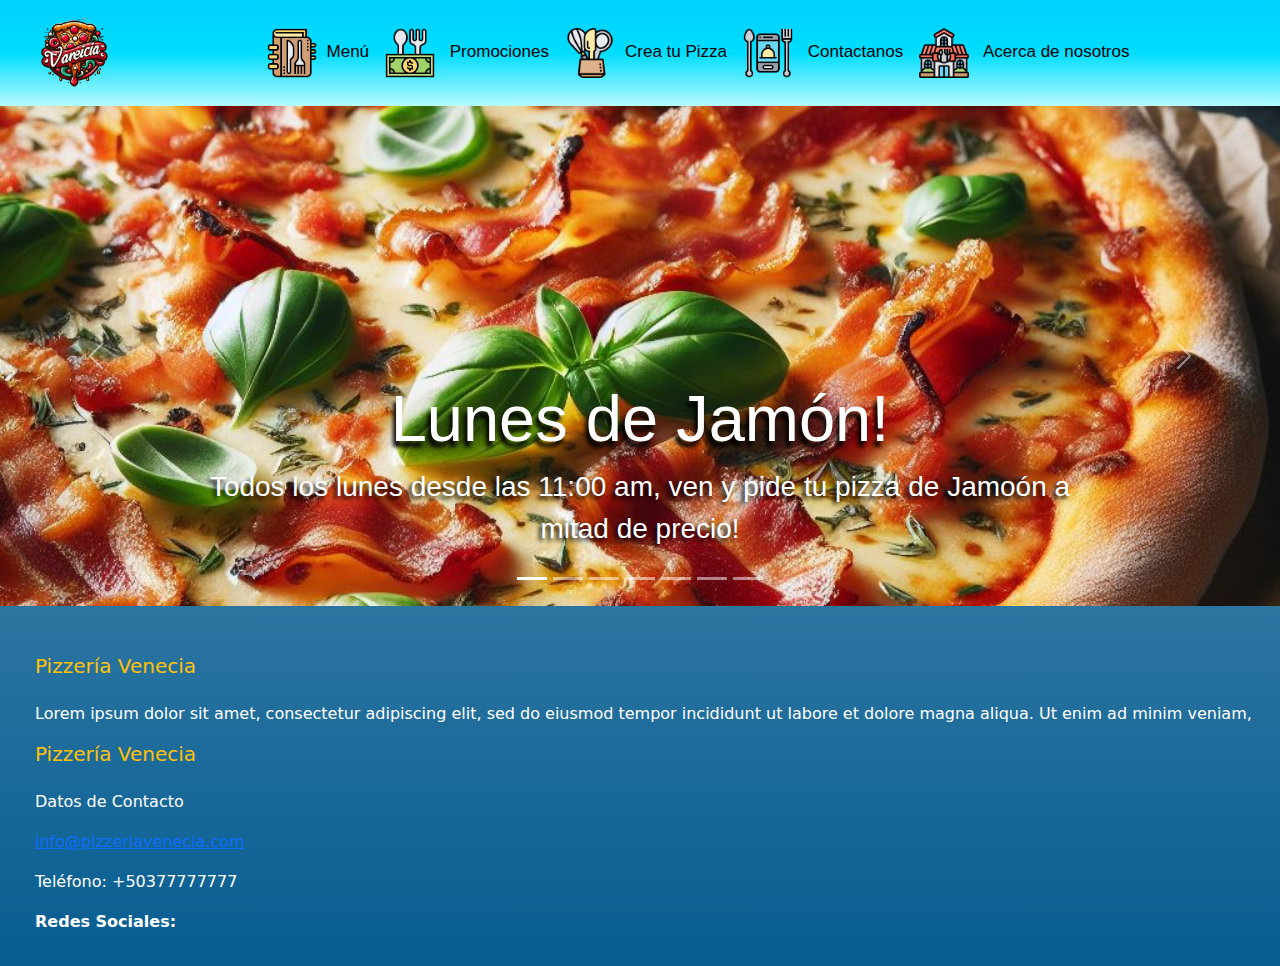
<file: Desafio1/pages/promociones.html>
<!doctype html>
<html lang="en">
  <head>
    <meta charset="utf-8">
    <meta name="viewport" content="width=device-width, initial-scale=1">
    <link rel="stylesheet" href="../css/bootstrap.min.css">
    <link rel="stylesheet" href="../css/style.css">
    <link rel="shortcut icon" href="../img/Logopizzaicon.ico">
    <title>Pizzería Venecia</title>
    <nav class="navbar navbar-expand-lg">
        <div class="container-fluid">
          <a class="navbar-brand" href="../Index.html" style="position: relative; width: 100px;">
            <div class="container-fluid" style="margin-right: -150px; margin-left: 10px;">
            <img src="../img/Logopizza.png" alt="logo1" width="80px">
            </div>
          </a>
          <button class="navbar-toggler" type="button" data-bs-toggle="collapse" data-bs-target="#navbarSupportedContent" aria-controls="navbarSupportedContent" aria-expanded="false" aria-label="Toggle navigation" style="color: rgb(255, 64, 0); background: radial-gradient(rgb(246, 116, 116), yellow);">
            <span class="navbar-toggler-icon"></span>
          </button>
          <div class="collapse navbar-collapse" id="navbarSupportedContent">        
            <ul class="navbar-nav mx-auto mb-2 mb-lg-0">
              <li class="nav-item" >
                <a class="nav-link" aria-current="page" href="../pages/productos.html"><img src="../img/menu.png" class="imagevar"  width="50px">Menú</a>
              </li>
              <li class="nav-item">
                <a class="nav-link" href="../pages/promociones.html"><img src="../img/promo.png" class="imagevar" width="50px"> Promociones</a>
              </li>
              <li class="nav-item">
                <a class="nav-link" href="../pages/Creatupizza.html"><img src="../img/creatupizza.png" class="imagevar" width="50px">Crea tu Pizza</a>
              </li>
              <li class="nav-item">
                <a class="nav-link" href="../pages/Contactanos.html"><img src="../img/contactanos.png" class="imagevar" width="50px"> Contactanos</a>
              </li>
              <li class="nav-item">
                <a class="nav-link" href="../pages/Acercade.html"><img src="../img/about.png" class="imagevar" width="50px"> Acerca de nosotros</a>
              </li>
            </ul>
          </div>
        </div>
      </nav>
  </head>
  <body>
    <script src="../js/bootstrap.min.js"></script>
    <div id="carouselExampleCaptions" class="carousel slide" data-bs-ride="carousel">
      <div class="carousel-indicators">
        <button type="button" data-bs-target="#carouselExampleCaptions" data-bs-slide-to="0" class="active" aria-current="true" aria-label="Slide 1"></button>
        <button type="button" data-bs-target="#carouselExampleCaptions" data-bs-slide-to="1" aria-label="Slide 2"></button>
        <button type="button" data-bs-target="#carouselExampleCaptions" data-bs-slide-to="2" aria-label="Slide 3"></button>
        <button type="button" data-bs-target="#carouselExampleCaptions" data-bs-slide-to="3" aria-label="Slide 4"></button>
        <button type="button" data-bs-target="#carouselExampleCaptions" data-bs-slide-to="4" aria-label="Slide 5"></button>
        <button type="button" data-bs-target="#carouselExampleCaptions" data-bs-slide-to="5" aria-label="Slide 6"></button>
        <button type="button" data-bs-target="#carouselExampleCaptions" data-bs-slide-to="6" aria-label="Slide 7"></button>
      </div>
      <div class="carousel-inner">
        <div class="carousel-item active" data-bs-interval="3000">
          <img src="../img/bacon.jpeg" class="d-block w-100" style="height: 500px; object-fit:cover;" alt="...">
          <div class="carousel-caption d-none d-md-block">
            <h1 class="info">Lunes de Jamón!</h1>
            <p class="promo">Todos los lunes desde las 11:00 am, ven y pide tu pizza de Jamoón a mitad de precio!</p>
          </div>
        </div>
        <div class="carousel-item" data-bs-interval="3000">
          <img src="../img/hawaiana.jpeg" class="d-block w-100" class="d-block w-100" style="height: 500px; object-fit: cover;" alt="...">
          <div class="carousel-caption d-none d-md-block">
            <h1 class="info">Martes Hawaiano</h1>
            <p class="promo">Todos los martes bebidas naturales gratis al comprar tu pizza hawaiana!</p>
          </div>
        </div>
        <div class="carousel-item" data-bs-interval="3000">
          <img src="../img/jalapeño.jpeg" class="d-block w-100"  style="height: 500px; object-fit:cover;" alt="...">
          <div class="carousel-caption d-none d-md-block">
            <h1 class="info">Miercoles Picante</h1>
            <p class="promo">Para celebrar el hombligo de la semana, ven y disfruta una pizza de jalapeño y gratis te llevas un postre de tu elección!</p>
          </div>
        </div>
        <div class="carousel-item" data-bs-interval="3000">
          <img src="../img/pastas.jpeg" class="d-block w-100"  style="height: 500px; object-fit:cover;" alt="...">
          <div class="carousel-caption d-none d-md-block">
            <h1 class="info">Jueves espaguetitoso!</h1>
            <p class="promo">Todos los jueves a partir de las 5:00pm todas nuestras pastas se encuentran a un 20% de descuento</p>
          </div>
        </div>
        <div class="carousel-item" data-bs-interval="3000">
          <img src="../img/imgpro/ensaladacaesar.jpg" class="d-block w-100"  style="height: 500px; object-fit:cover;" alt="...">
          <div class="carousel-caption d-none d-md-block">
            <h1 class="info">Viernes Saludable </h1>
            <p class="promo">Los viernes nuestras ensaladas vienen al doble, por la compra de una te damos la segunda completamente gratis!</p>
          </div>
        </div>
        <div class="carousel-item" data-bs-interval="3000">
          <img src="../img/pastelqueso.jpeg" class="d-block w-100"  style="height: 500px; object-fit:cover;" alt="...">
          <div class="carousel-caption d-none d-md-block">
            <h1 class="info">Sábados dulces enamorados!</h1>
            <p class="promo">Si vienes acompañado con tu pareja, al comprar un postree te damos el seguno gratis! (no se vale estar friendzonado)</p>
          </div>
        </div>
        <div class="carousel-item" data-bs-interval="3000">
          <img src="../img/bacon.jpeg" class="d-block w-100"  style="height: 500px; object-fit:cover;" alt="...">
          <div class="carousel-caption d-none d-md-block">
            <h1 class="info">Domingo para compartir!</h1>
            <p class="promo">Todos los banquetes familiares están con el 20% de descuento!</p>
          </div>
        </div>
      </div>
      <button class="carousel-control-prev" type="button" data-bs-target="#carouselExampleCaptions" data-bs-slide="prev">
        <span class="carousel-control-prev-icon" aria-hidden="true"></span>
        <span class="visually-hidden">Previous</span>
      </button>
      <button class="carousel-control-next" type="button" data-bs-target="#carouselExampleCaptions" data-bs-slide="next">
        <span class="carousel-control-next-icon" aria-hidden="true"></span>
        <span class="visually-hidden">Next</span>
      </button>
    </div>
  </body>
  <footer class="bg-gradient text-white pt-5 pb-3" >
    <div class=" text-lg-start" style="margin-left: 35px;">
  <h5 class="mb-4 font-weight-bold text-warning " style="text-align: start;">Pizzería Venecia</h5>
  <p>Lorem ipsum dolor sit amet, consectetur adipiscing elit, sed do eiusmod tempor incididunt ut labore et dolore magna aliqua. Ut enim ad minim veniam,</p>
  <h5 class="mb-4 font-weight-bold text-warning">Pizzería Venecia</h5>
  <p>
    <a>Datos de Contacto</a>
      <p><a href="mailto:info@pizzeriavenecia.com">info@pizzeriavenecia.com</a></p>
      <p><a>Teléfono: +50377777777</a></p>
      <p><strong>Redes Sociales:</strong></p>
    </a>
  </p>

</div>

</div>
</div>
</div>
</footer>
</html>
</file>
<file: Desafio1/css/style.css>
.imagevar{
    margin-right:10px;
   }
   .nav-link {
     color: black;
     font-size: 17px;
     font-family:'Franklin Gothic Medium', 'Arial Narrow', Arial, sans-serif;
   }
   .nav-link:hover{
     color: rgb(249, 174, 35) !important;
     font-size: 20px;
   }
   .navbar {
     background: linear-gradient(rgb(0, 208, 255), rgb(0, 221, 255), rgb(182, 251, 255));
   }
   .master{
    background-color: rgb(255, 255, 255);
    background-image: url(../img/wallpaper.jpeg);
    background-repeat:round;
    background-size:contain;
    background-blend-mode:darken;
  }
  .footer{
    background-color: rgba(255, 255, 255, 0.666);
    padding-bottom: 1%;
    padding-top: 2%;
  }
  .nav-link {
    color: black;
    font-size: 17px;
    font-family:'Franklin Gothic Medium', 'Arial Narrow', Arial, sans-serif;
  }
  .nav-link:hover{
    color: rgb(249, 174, 35) !important;
    font-size: 20px;
  }
  .navbar {
    background: linear-gradient(rgb(0, 208, 255), rgb(0, 221, 255), rgb(182, 251, 255));
  }
  .topic{
    color: rgb(255, 244, 210);
    font-family: 'Franklin Gothic Medium', 'Arial Narrow', Arial, sans-serif;
    font-size: 75px;
    background-size:contain;
    background-position-y: center;
    background-clip: text;
    text-shadow: -6px 7px 3px #25323a;
  }
  .piedra{
    background-color: #075D91;;
    padding-bottom: 2%;
    padding-top: 2%;
    margin-bottom: 5%;
  }
  .papel{
    background-color: rgba(255, 251, 230, 0.323);
    margin-bottom: 15px;
  }
  .tijeras{
    background-color:#075D91;
    color: rgb(255, 255, 255);
    text-align: left;
    margin-top: 5%;
    margin-left: 10%;
    margin-bottom: 10%;
    padding-bottom: 10%;
    padding-top: 20px;
    font-size:18px;
    height: auto;
    width: 70%;
    
  }
.formcre{
    font-size: 16px;
    margin-left: 20px;
    margin-right: 15px;
}

  .inputtext{    
    margin-left: 10px;
  }
  .btnEnviar{
    color: #FFFFFF;
  }
  .seleccion{
    background-color: rgb(255, 255, 255);
    position:relative;
    height: 45px;
    width: 200px;
    ;
  }
  body {
    background-color: #075D91;
    color: #FFFFFF;
}

.form-control {
    background-color: #FFFFFF;
    color: #075D91;
}

.btn-primary {
    background-color: #0BFCCE;
    border-color: #0BFCCE;
    color: #075D91;
}

.btn-primary:hover {
    background-color: #FFFFFF;
    border-color: #FFFFFF;
    color: #075D91;
}

/* Estilos para los datos de contacto */
.contact-info {
    background-color: #075D91;
    padding: 20px;
    border-radius: 10px;
    color: #FFFFFF;
}

.contact-info a {
    color: #0BFCCE;
    text-decoration: none;
}

.contact-info a:hover {
    color: #FFFFFF;
    text-decoration: underline;
}

.fa-envelope {
    margin-right: 5px;
}
.card {
    position: relative;
    overflow: hidden;
    margin-bottom: 20px;
    height: auto; 
    background-color: white;
    transition: box-shadow 0.3s; 
}

.card-img-top {
    object-fit: cover;
    height: 100%;
    margin: auto;
    display: block;
}

.overlay {
    position: absolute;
    top: 0;
    left: 0;
    width: 100%;
    height: 100%;
    background-color: rgba(0, 0, 0, 0.5);
    opacity: 0;
    transition: opacity 0.5s;
}

.text {
    position: absolute;
    top: 50%;
    left: 50%;
    transform: translate(-50%, -50%);
    background-color: rgba(0, 0, 0, 0.5);
    color: white;
    text-align: center;
    padding: 10px;
    font-weight: bold;
    font-size: 18px; 
    opacity: 0;
    transition: opacity 0.5s;
}

.card:hover .overlay {
    opacity: 0.5;
}

.card:hover .text {
    opacity: 1;
}

.card:hover {
    box-shadow: 0 0 20px rgba(0, 0, 0, 0.5); 
}
.topicprod{
color: #075D91;
font-family: 'Franklin Gothic Medium', 'Arial Narrow', Arial, sans-serif;
font-size: 75px;
text-align: right;
background-size:contain;
background-position-y: center;
background-clip: text;
text-shadow: -5px 6px 3px #25323a;
}
.topicont{
background-color:#0BFCCE;
background-repeat: no-repeat;
background-size: cover;
padding-bottom: 2%;
padding-top: 2%;
}
.jumbotron{
    background-color:#0BFCCE;
}
.contus {
    margin-left: auto;
}


.heading{
    width: 90%;
    display: flex;
    justify-content: center;
    align-items: center;
    flex-direction: column;
    text-align: center;
    margin: 20px auto;
}
.heading h1{
    font-size: 50px;
    color: #ffffff;
    margin-bottom: 25px;
    position: relative;
}
.heading p{
    font-size: 19px;
    color: #ffffff;
    margin-bottom: 35px;
}
.container{
    width: 100%;
    margin: 0 auto;
    padding: 10px 20px;
}
.About{
    display: flex;
    justify-content: space-between;
    align-items: center;
    flex-wrap: wrap;
}
.about-image{
    flex: 1;
    margin-right: 40px;
    overflow: hidden;
}
.about-image img{
    max-width: 100%;
    height: auto;
    display: block;
    transition: 0.5s ease;
    border-radius: 15px;
}
.about-image:hover img{
    transform: scale(1.2);
}
.about-content{
    flex: 1;
}
.about-content p{
    font-size: 22px;
    line-height: 25px;
    color: #ffffff;
}
.about-content .read-more{
    display: inline-block;
    padding: 10px 20px;
    background-color:#075D91;
    color: #fff;
    font-size: 19px;
    text-decoration: none;
    border-radius: 25px;
    margin-top: 15px;
    transition: 0.3s ease;
}
.about-content .read-more:hover{
    background-color: #3e8e41;
}
.social-links{
    margin-bottom: 30px;
}
.social-links a{
    display: inline-block;
    width: 40px;
    height: 40px;
    line-height: 40px;
    text-align: center;
    border-radius: 50px;
    margin-right: 10px;
    color: #fff;
    background-color: #333;
    box-shadow: 0 2px 5px rgb(0,0,0,0,3);
    transition:  all 0.4s ease;
}
.social-links i:hover{
    transform: translate(-3px);
}

@media screen and (max-width: 768px){
    .heading{
        padding: 0px 20px;
    }
    .heading h1{
        font-size: 36px;
    }
    .heading p{
        font-size: 17px;
        margin-bottom: 0px;
    }
    .container{
        padding: 0px;
    }
    .About{
        padding: 20px;
        flex-direction: column;
    }
    .about-image{
        margin-right: 0px;
        margin-bottom: 20px;
    }
    .about-content p{
        padding: 0px;
        font-size: 16px;
    }
    .about-content .read-more{
        font-size: 16px;
    }

};


.bienv{
    text-align: center;
    color: white;
    font-size: 50px;
}
.info{
    color: rgb(255, 255, 255);
    text-align: center;
    font-size: 65px;
    font-family: 'Franklin Gothic Medium', 'Arial Narrow', Arial, sans-serif;
    text-shadow: -3px 6px 4px black;
}
.promo{
    color: rgb(255, 255, 255);
    font-size: 28px;
    font-family: 'Franklin Gothic Medium', 'Arial Narrow', Arial, sans-serif;
    text-shadow: -3px 3px 4px black;
}
</file>
